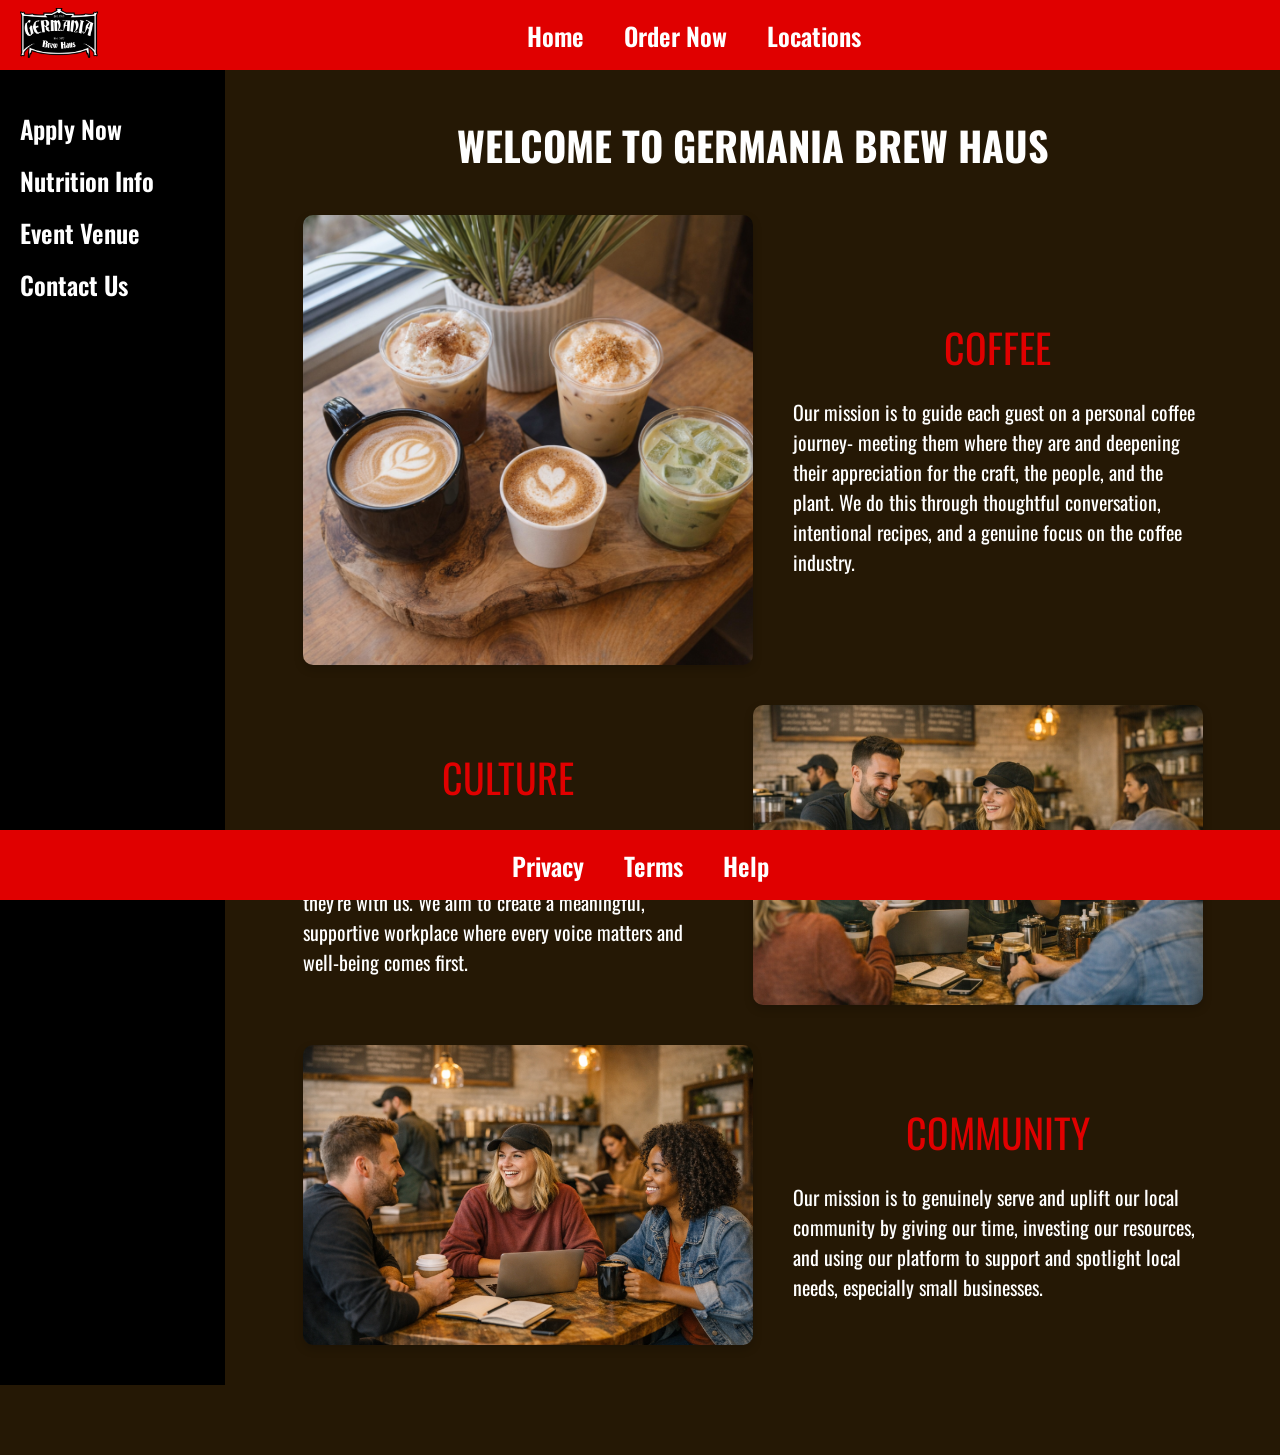
<file: index.html>
<!DOCTYPE html>
<html lang="en">
<head>
    <meta charset="UTF-8">
    <meta name="viewport" content="width=device-width, initial-scale=1.0">
    <title>Germania Brew Haus</title>
    <link rel="stylesheet" href="master.css">
</head>

<body>

    <!-- Top Navbar logo img & links -->
    <div class="top-bar">
        <a href="index.html">
            <img src="gbh logo.png" alt="GBH Logo" class="logo">
        </a>
        <nav class="navbar">
            <a href="index.html">Home</a>
            <a href="ordernow.html">Order Now</a>
            <a href="location.html">Locations</a>
        </nav>
    </div>

    <!-- Layout Wrapper -->
    <div class="layout">

        <!-- Left Sidebar -->
        <div class="sidebar">
            <a href="applynow.html">Apply Now</a>
            <a href="nutritioninfo.html">Nutrition Info</a>
            <a href="eventvenue.html">Event Venue</a>
            <a href="contact.html">Contact Us</a>
        </div>

        <!-- Main Content of my page -->
        <div class="content">
            <h1>WELCOME TO GERMANIA BREW HAUS</h1>
            <div class="hero">
            <img src="generated img coffees.png" alt="GBH Coffees Image Replica">


            <div class="hero-text"> <!-- Coffee Paragraph class -->
                <h2>COFFEE</h2>
                <p>
                    Our mission is to guide each guest on a personal coffee journey- meeting them where they are and deepening their appreciation for the craft, the people, and the plant. 
                    We do this through thoughtful conversation, intentional recipes, and a genuine focus on the coffee industry.
                </p>
            </div>
        </div>


            <div class="hero">

                <div class="hero-text"> <!-- Culture Paragraph class -->
                    <h2>CULTURE</h2>
                    <p>We're committed to investing in our team's growth, professionally and personally, no matter how long they're with us. We aim to create a meaningful, supportive workplace where every voice matters and well-being comes first.</p>
                </div>
                <img src="baristas culture.png" alt="Culture image">

            </div>

            <div class="hero">
                <img src="community picture.png" alt="Community Image">

                <div class="hero-text"> <!-- Community Paragraph class -->
                    <h2>COMMUNITY</h2>
                    <p>Our mission is to genuinely serve and uplift our local community by giving our time, investing our resources, and using our platform to support and spotlight local needs, especially small businesses.</p>
                </div>
            </div>

        </div>



    <!-- Bottom Navbar links -->
    <div class="bottom-bar">
        <nav class="navbar">
            <a href="#">Privacy</a>
            <a href="#">Terms</a>
            <a href="#">Help</a>
        </nav>
    </div>

</body>
</html>
</file>
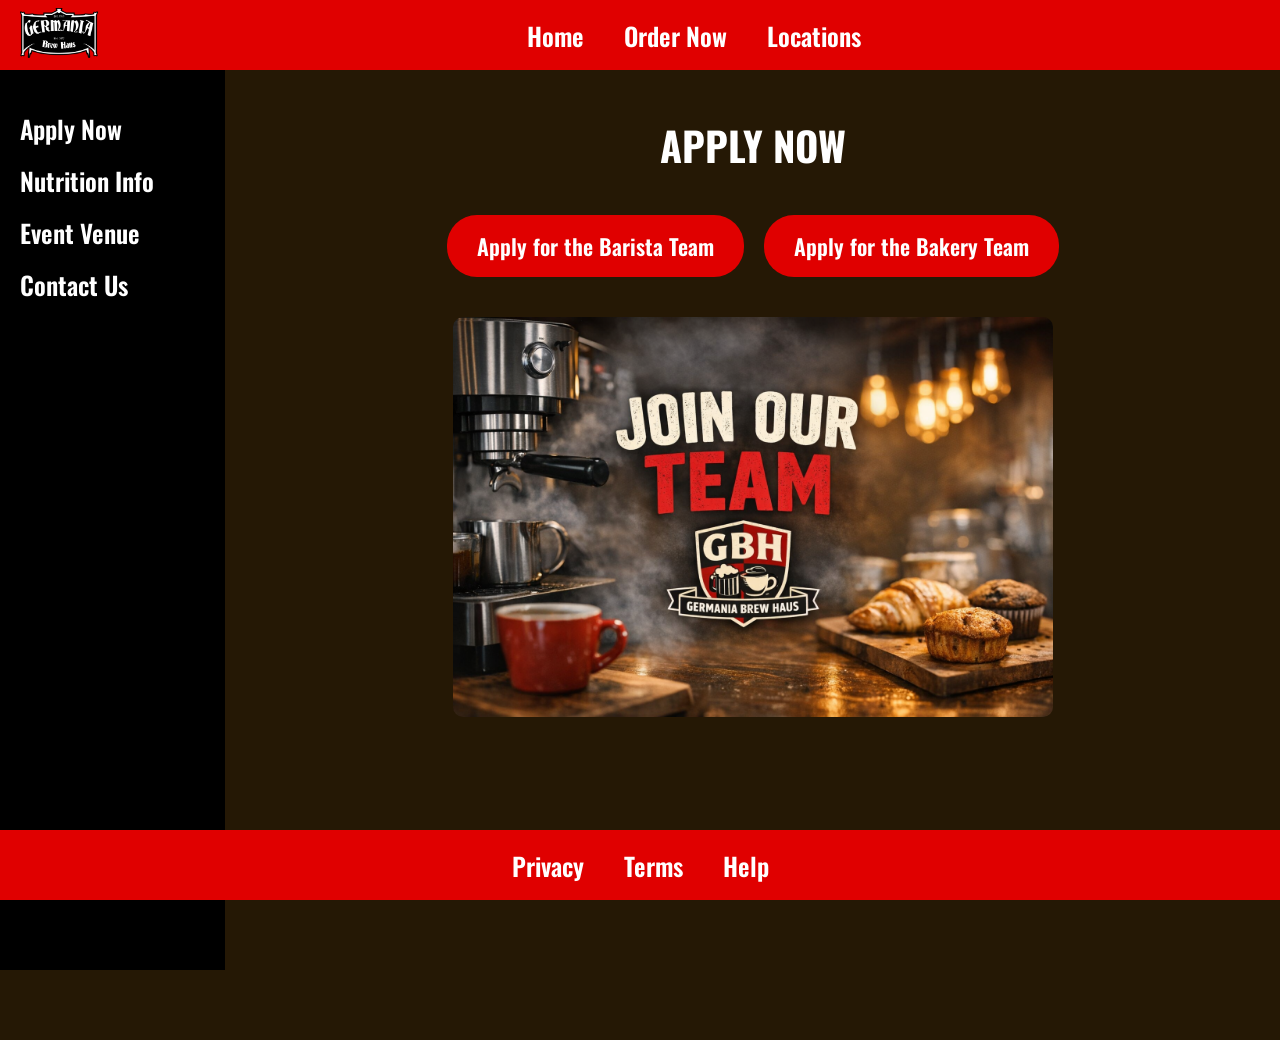
<file: applynow.html>
<!DOCTYPE html>
<html lang="en">
<head>
    <meta charset="UTF-8">
    <meta name="viewport" content="width=device-width, initial-scale=1.0"> <!-- Makes displayable on phone screens -->
    <title>Germania Brew Haus</title>
    <link rel="stylesheet" href="master.css">
</head>

<body>

    <!-- Top Navbar logo img & links -->
    <div class="top-bar">
        <a href="index.html">
            <img src="gbh logo.png" alt="GBH Logo" class="logo">
        </a>
        <nav class="navbar">
            <a href="index.html">Home</a>
            <a href="ordernow.html">Order Now</a>
            <a href="location.html">Locations</a>
        </nav>
    </div>

    <!-- Layout Wrapper -->
    <div class="layout">

        <!-- Left Sidebar -->
        <div class="sidebar">
            <a href="applynow.html">Apply Now</a>
            <a href="nutritioninfo.html">Nutrition Info</a>
            <a href="eventvenue.html">Event Venue</a>
            <a href="contact.html">Contact Us</a>
        </div>

        <!-- Main Content of my Apply Now page -->
        <div class="content">
            <h1>APPLY NOW</h1>

            <div class="center-layout">
                <div class="apply-buttons">
                    <button class="btn-apply">Apply for the Barista Team</button>
                    <button class="btn-apply">Apply for the Bakery Team</button>
                </div>

                <img src="join our team pic.png" alt="Join team image" class="center-image">
            </div>
        </div>


    <!-- Bottom Navbar links -->
    <div class="bottom-bar">
        <nav class="navbar">
            <a href="#">Privacy</a>
            <a href="#">Terms</a>
            <a href="#">Help</a>
        </nav>
    </div>
</div>

</body>
</html>
</file>
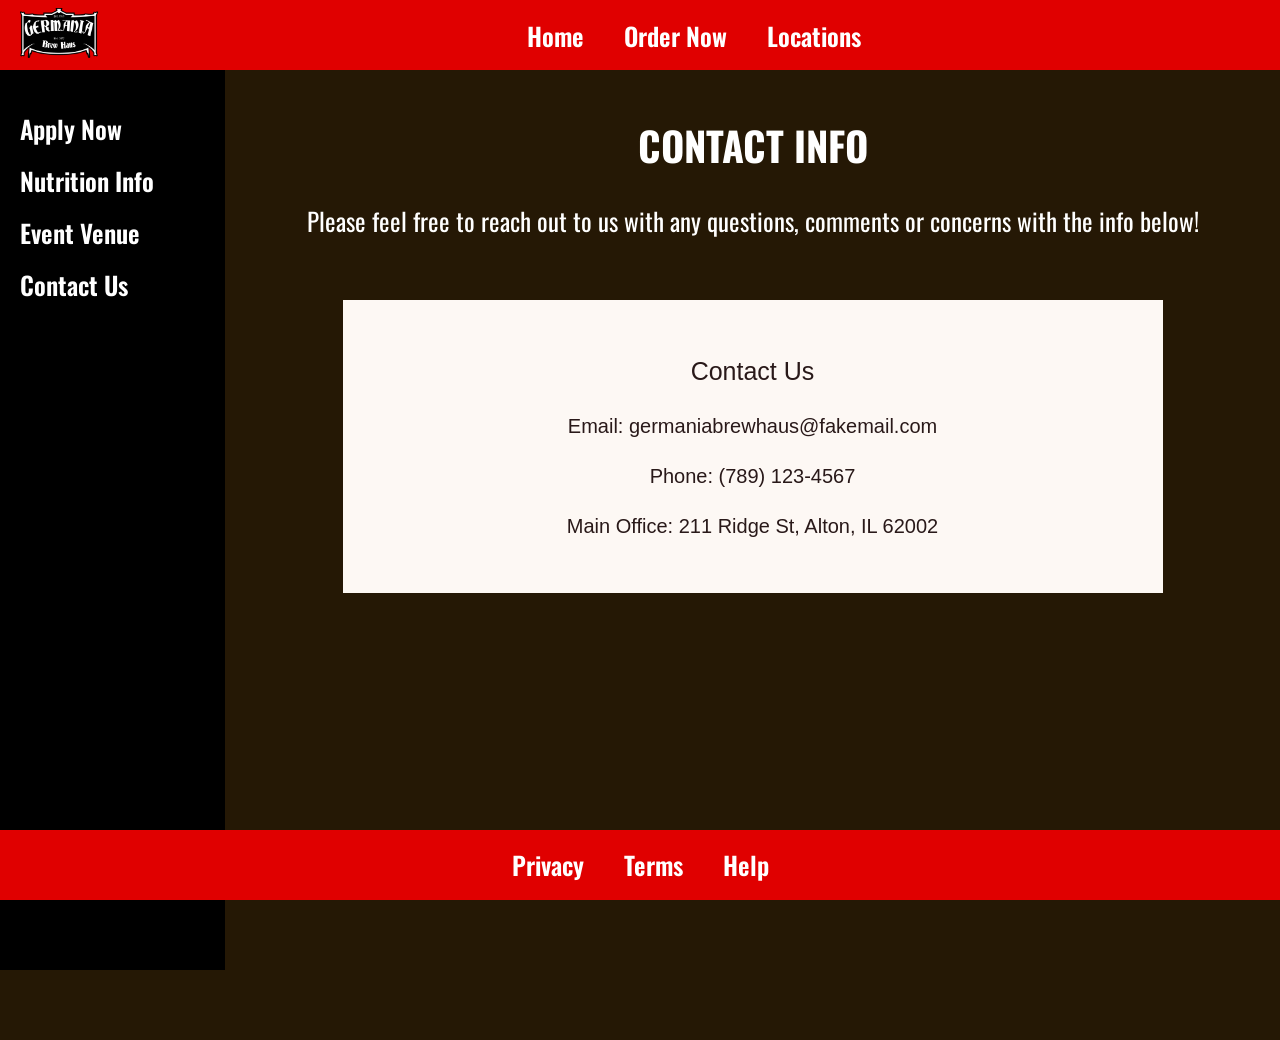
<file: contact.html>
<!DOCTYPE html>
<html lang="en">
<head>
    <meta charset="UTF-8">
    <meta name="viewport" content="width=device-width, initial-scale=1.0"> <!-- Makes displayable on phone screens -->
    <title>Germania Brew Haus</title>
    <link rel="stylesheet" href="master.css">
</head>

<body>

    <!-- Top Navbar logo img & links -->
    <div class="top-bar">
        <a href="index.html">
            <img src="gbh logo.png" alt="GBH Logo" class="logo">
        </a>
        <nav class="navbar">
            <a href="index.html">Home</a>
            <a href="ordernow.html">Order Now</a>
            <a href="location.html">Locations</a>
        </nav>
    </div>

    <!-- Layout Wrapper -->
    <div class="layout">

        <!-- Left Sidebar -->
        <div class="sidebar">
            <a href="applynow.html">Apply Now</a>
            <a href="nutritioninfo.html">Nutrition Info</a>
            <a href="eventvenue.html">Event Venue</a>
            <a href="contact.html">Contact Us</a>
        </div>

        <!-- Main Content of my Contact page -->
        <div class="content">
            <h1> CONTACT INFO</h1>
            <h2>Please feel free to reach out to us with any questions, comments or concerns with the info below!</h2>

<div class="content">

     <!-- Text inside the white box on my page -->
    <section class="contact">
      <h2>Contact Us</h2>
      <p>Email: germaniabrewhaus@fakemail.com</p>
      <p>Phone: (789) 123-4567</p>
      <p>Main Office: 211 Ridge St, Alton, IL 62002</p>
    </section>

</div>




    <!-- Bottom Navbar links -->
    <div class="bottom-bar">
        <nav class="navbar">
            <a href="#">Privacy</a>
            <a href="#">Terms</a>
            <a href="#">Help</a>
        </nav>
    </div>
</div>

</body>
</html>
</file>
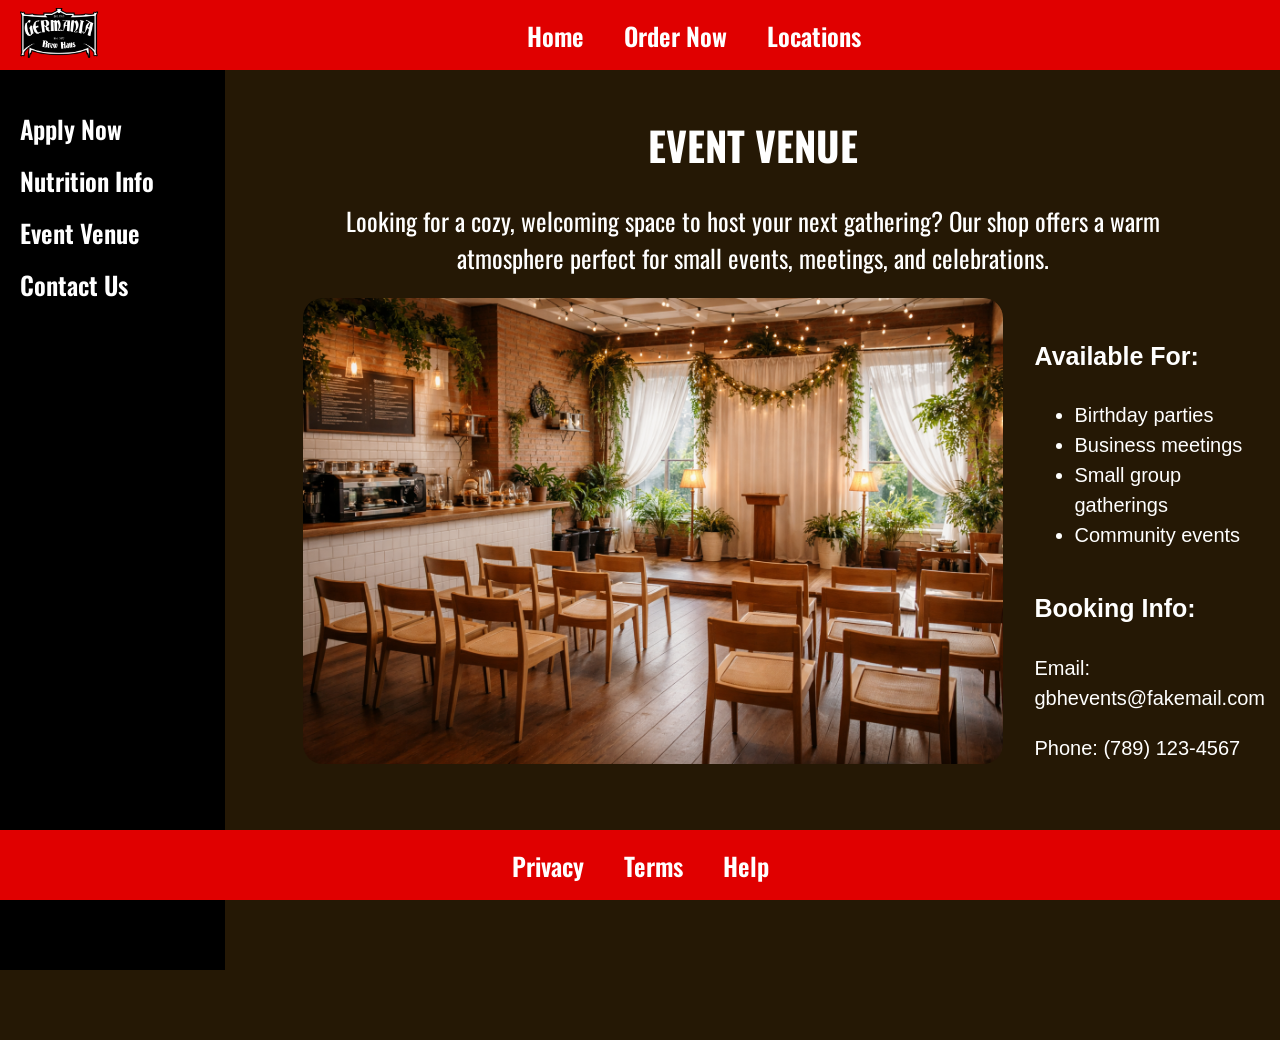
<file: eventvenue.html>
<!DOCTYPE html>
<html lang="en">
<head>
    <meta charset="UTF-8">
    <meta name="viewport" content="width=device-width, initial-scale=1.0"> <!-- Makes displayable on phone screens -->
    <title>Germania Brew Haus</title>
    <link rel="stylesheet" href="master.css">
</head>

<body>

    <!-- Top Navbar logo img & links -->
    <div class="top-bar">
        <a href="index.html">
            <img src="gbh logo.png" alt="GBH Logo" class="logo">
        </a>
        <nav class="navbar">
            <a href="index.html">Home</a>
            <a href="ordernow.html">Order Now</a>
            <a href="location.html">Locations</a>
        </nav>
    </div>

    

    <!-- Layout Wrapper -->
    <div class="layout">

        <!-- Left Sidebar -->
        <div class="sidebar">
            <a href="applynow.html">Apply Now</a>
            <a href="nutritioninfo.html">Nutrition Info</a>
            <a href="eventvenue.html">Event Venue</a>
            <a href="contact.html">Contact Us</a>
        </div>

        <!-- Main Content of my Event Venue page -->
        <div class="content">
            <h1> EVENT VENUE</h1>
            <h2>Looking for a cozy, welcoming space to host your next gathering? Our shop offers a warm atmosphere perfect for small events, meetings, and celebrations.</h2>

            <section class="event-venue">
                <div class="venue-container">

                        <div class="venue-image">
                        <img src="event venue room.png" alt="Event Venue">
                        </div>

                        <div class="venue-text">
                            <h3>Available For:</h3>
                            <ul>
                                <li>Birthday parties</li>
                                <li>Business meetings</li>
                                <li>Small group gatherings</li>
                                <li>Community events</li>
                            </ul>

                            <h3>Booking Info:</h3>
                            <p>Email: gbhevents@fakemail.com</p>
                            <p>Phone: (789) 123-4567</p>
                        </div>

                </div>
            </section>
        </div>

    <!-- Bottom Navbar links -->
    <div class="bottom-bar">
        <nav class="navbar">
            <a href="#">Privacy</a>
            <a href="#">Terms</a>
            <a href="#">Help</a>
        </nav>
    </div>
</div>

</body>
</html>
</file>
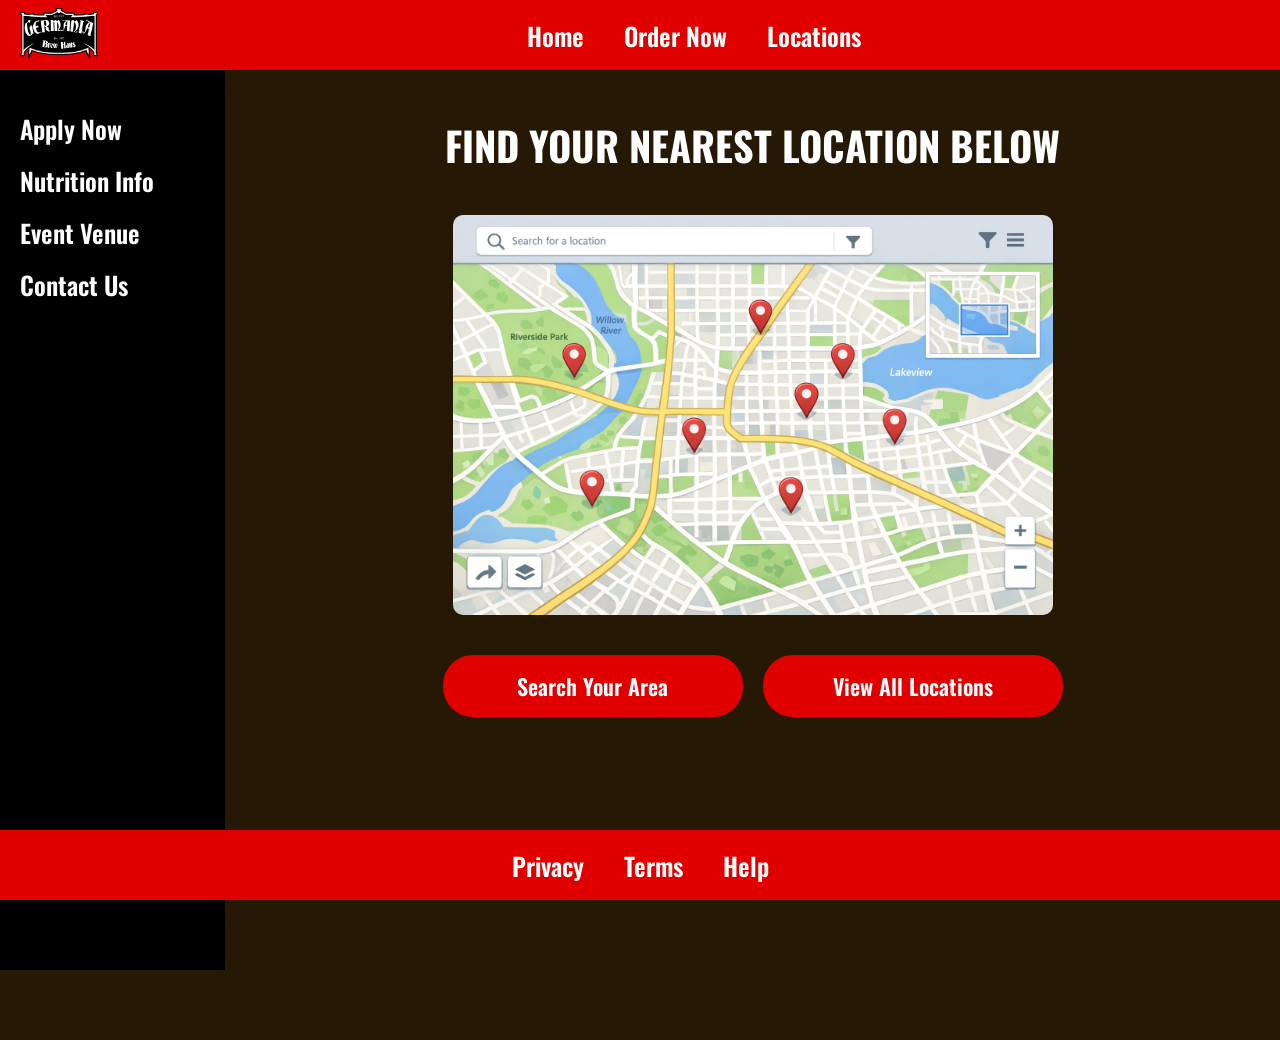
<file: location.html>
<!DOCTYPE html>
<html lang="en">
<head>
    <meta charset="UTF-8">
    <meta name="viewport" content="width=device-width, initial-scale=1.0"> <!-- Makes displayable on phone screens -->
    <title>Germania Brew Haus</title>
    <link rel="stylesheet" href="master.css">
</head>

<body>

    <!-- Top Navbar logo img & links -->
    <div class="top-bar">
        <a href="index.html">
            <img src="gbh logo.png" alt="GBH Logo" class="logo">
        </a>
        <nav class="navbar">
            <a href="index.html">Home</a>
            <a href="ordernow.html">Order Now</a>
            <a href="location.html">Locations</a>
        </nav>
    </div>

    <!-- Layout Wrapper -->
    <div class="layout">

        <!-- Left Sidebar -->
        <div class="sidebar">
            <a href="applynow.html">Apply Now</a>
            <a href="nutritioninfo.html">Nutrition Info</a>
            <a href="eventvenue.html">Event Venue</a>
            <a href="contact.html">Contact Us</a>
        </div>

        <!-- Main Content of my Location page -->
        <div class="content">
            <h1>FIND YOUR NEAREST LOCATION BELOW</h1>
        <a href="#">
                <img src="online map.png" alt="Online map pic" class="center-image">
        </a>

            <div class="center-layout">
                <div class="location-buttons">
                    <button class="btn-location">Search Your Area</button>
                    <button class="btn-location">View All Locations</button>
                </div>


        </div>
    </div>

    <!-- Bottom Navbar links -->
    <div class="bottom-bar">
        <nav class="navbar">
            <a href="#">Privacy</a>
            <a href="#">Terms</a>
            <a href="#">Help</a>
        </nav>
    </div>
</div>

</body>
</html>
</file>
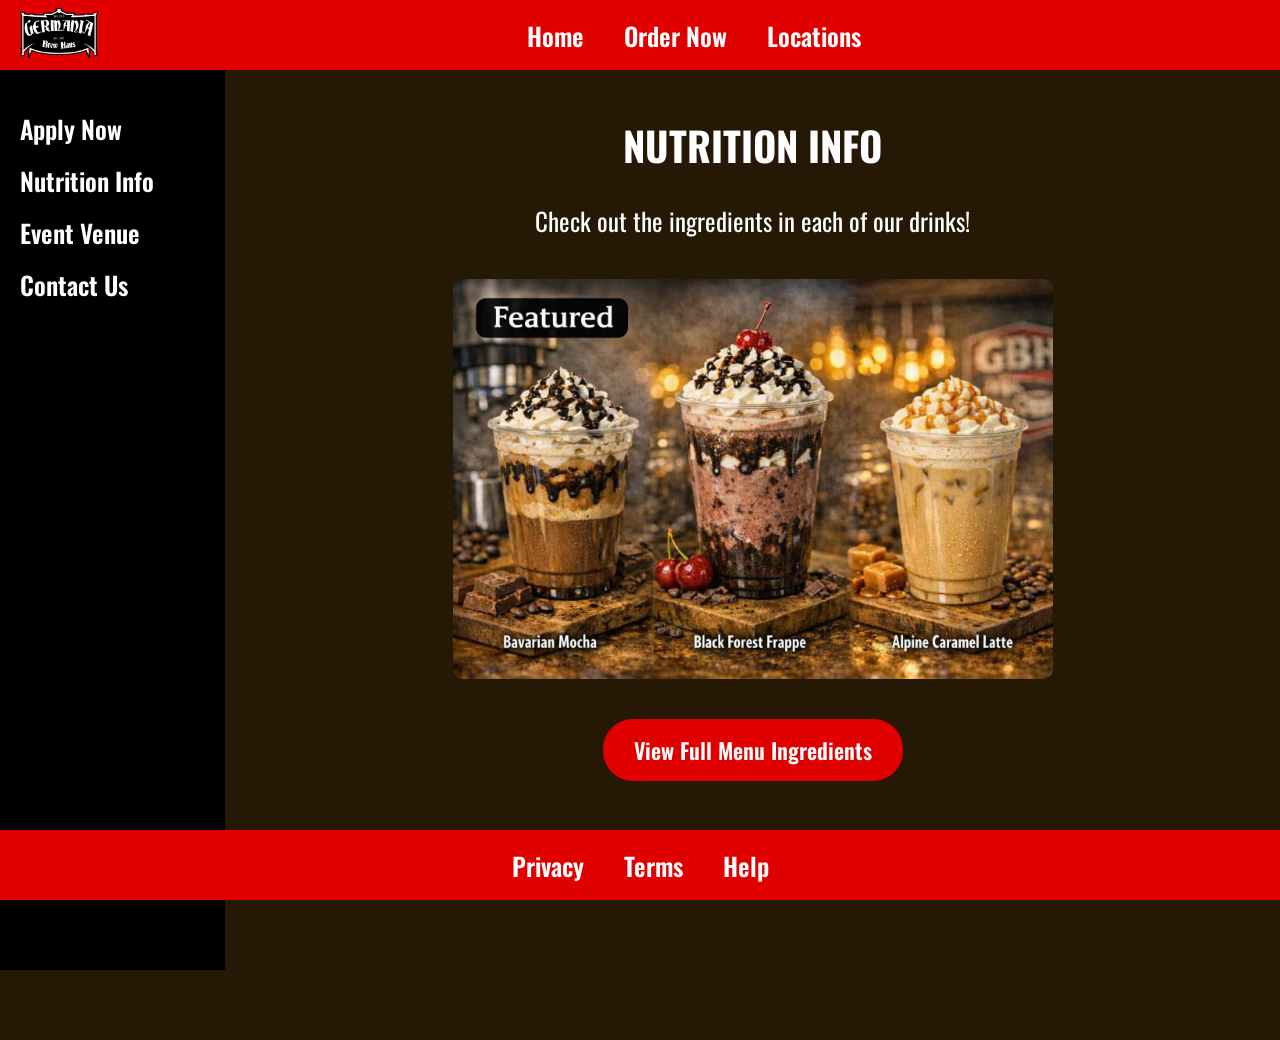
<file: nutritioninfo.html>
<!DOCTYPE html>
<html lang="en">
<head>
    <meta charset="UTF-8">
    <meta name="viewport" content="width=device-width, initial-scale=1.0"> <!-- Makes displayable on phone screens -->
    <title>Germania Brew Haus</title>
    <link rel="stylesheet" href="master.css">
</head>

<body>

    <!-- Top Navbar logo img & links -->
    <div class="top-bar">
        <a href="index.html">
            <img src="gbh logo.png" alt="GBH Logo" class="logo">
        </a>
        <nav class="navbar">
            <a href="index.html">Home</a>
            <a href="ordernow.html">Order Now</a>
            <a href="location.html">Locations</a>
        </nav>
    </div>

    <!-- Layout Wrapper -->
    <div class="layout">

        <!-- Left Sidebar -->
        <div class="sidebar">
            <a href="applynow.html">Apply Now</a>
            <a href="nutritioninfo.html">Nutrition Info</a>
            <a href="eventvenue.html">Event Venue</a>
            <a href="contact.html">Contact Us</a>
        </div>

        <!-- Main Content of my Nutrition Info page -->
        <div class="content">
            <h1> NUTRITION INFO</h1>
            <h2>Check out the ingredients in each of our drinks!</h2>

<div class="featured-image">
    <a href="#">
        <img src="featured drinks!.png" alt="Featured Drinks" class="center-image">
    </a>
</div>

    <!-- Ingredients page button settings -->
            <div class="center-button">
                <button class="btn-order">View Full Menu Ingredients</button>
            </div>

        </div>


    <!-- Bottom Navbar links -->
    <div class="bottom-bar">
        <nav class="navbar">
            <a href="#">Privacy</a>
            <a href="#">Terms</a>
            <a href="#">Help</a>
        </nav>
    </div>
</div>

</body>
</html>
</file>
<file: master.css>
@import url('https://fonts.googleapis.com/css2?family=Oswald:wght@200..700&display=swap'); /* Oswald font*/



img { /*this helps my images resize well on each screen- mobile, tablet, desktop, etc.*/
  max-width: 100%;
  height: auto;
}


/*My page colors*/
body {
    margin: 0;
    font-family: Arial, sans-serif;
    background-color: #251805; /* deep brown=my webpage color */
    color: white;
    padding-top: 70px;   /* matches navbar height so it doesnt scroll over anything!*/
    padding-bottom: 70px;
}

/* Layout wrapper!*/

.layout {
    display: flex; /*so that my sidebar n content side by side horizontally*/
    min-height: 100vh; /*makes my layout fill full screen height*/
}

/* Sidebar on left! */

.sidebar {
    width: 225px;
    background-color: black;
    padding: 40px 20px; /*inner spacing around links, top/bot=40, l/r=20*/
    box-sizing: border-box; /*this ensures my padding won't increase the width*/
}

.sidebar a {
    display: block;
    margin-bottom: 15px;
    font-family: "Oswald", sans-serif;
    font-size: 25px;
    font-weight: 600;
    color: white;
    text-decoration: none;
}

.sidebar a:hover {
    color: #E00000;
}

/* Top & bottom red navbars!*/

.top-bar,
.bottom-bar {
    background-color: #E00000;
    height: 70px;
    width: 100%; /*full width*/
    display: flex; /*this and align-items centers the navbars vertically*/
    align-items: center;
    padding: 0 20px; /*horizontal spacing, t/b and l/r*/
    box-sizing: border-box;
    position: fixed; /*stays on same spot on page even when scrolling*/
    left: 0; /*anchors to left side of screen*/
    z-index: 10;/*makes navbars float above my page*/
}

.top-bar { top: 0; } /*fixes navbar to top*/
.bottom-bar { bottom: 0; } /*fixes other navbar to top*/

.navbar {
    display: flex; /*horizontal links*/
    gap: 40px; /*spacing*/
    margin: 0 auto; /*this centers my navbar stuff inside the red bar*/
}

.navbar a {
    font-family: "Oswald", sans-serif;
    font-size: 25px;
    font-weight: 600; /*bold*/
    color: white;
    text-decoration: none;
}

/* Logo (in my upperhand left corner!) */

.logo {
    height: 50px;
    width: auto;
    margin-right: 30px;
}

/* MAIN CONTENT- style of main text on my page(s) */
.content {
    flex: 1;
    padding: 40px;
    font-family: "Oswald", sans-serif;
    font-size: 20px;
    line-height: 1.5;
    max-width: 900px;
    margin: 0 auto;
}

h1 {
    margin-top: 5px;
    text-align: center;
}

h2 {
    text-align: center;
    font-weight: 400;
    font-size: 25px;
}

h3 {
    margin-top: 40px;
    font-weight: 700;
    font-size: 25px;
}

/* HERO SECTIONS (images and text next to each other) */

.hero {
    display: flex;
    align-items: center;
    gap: 40px; /*note to self: the gap is usually what spaces content, similar to margin and padding but different*/
    margin-top: 40px;
}

.hero img {
    width: 50%; /*makes my image take up half the row*/
    max-width: 500px;
    border-radius: 10px; /*rounded corners of pic*/
    box-shadow: 0 4px 10px rgba(0,0,0,0.2);
}

.hero-text {
    width: 50%; /*takes up other half of the row*/
    font-size: 20px;
    line-height: 1.5;
}

.hero-text h2 {
    font-size: 40px;
    margin-bottom: 10px;
    color: #E00000;
}

.caption {
    margin-top: 10px;
    font-family: "Oswald", sans-serif;
    font-size: 20px;
    color: white;
    text-align: right;
}

/* zig-zag layout for my main page's images/headings & text */
.reverse {
    flex-direction: row-reverse;
}


/* All my buttons!! */
.apply-buttons {
    display: flex;
    flex-direction: row;
    justify-content: center;
    gap: 20px;
    margin-top: 40px;
    align-items: center;
}

.btn-apply { /*Apply Now buttons settings*/
    background-color: #E00000; /*red button color*/
    color: white; /*white text inside button*/
    font-family: "Oswald", sans-serif;
    font-size: 22px;
    font-weight: 600;
    padding: 15px 30px;
    border: none;
    border-radius: 30px;
    cursor: pointer; /*when you hover over with mouse, pointer shows*/
    transition: background-color 0.3s ease;
}

.btn-apply:hover { /*hovering effect over my button*/
    background-color: #b00000;
}

.full-width-image img {
    width: 100%;
    max-width: 900px;
    display: block;
    margin: 40px auto; /*top/bot=40px, l/r=auto*/
    border-radius: 10px;
}

.center-layout {
    text-align: center;
}

.center-layout .apply-buttons {
    align-items: center;
}

.center-image {
    width: 100%;
    max-width: 600px;
    margin: 40px auto;
    display: block; /*starts a new line & takes up full width of its container, like a block*/
    border-radius: 10px;
}

.order-buttons {
    display: flex;
    flex-direction: column;
    gap: 20px;
    margin-top: 40px;
    align-items: center;
}

.btn-order {
    background-color: #E00000;
    color: white;
    font-family: "Oswald", sans-serif;
    font-size: 22px;
    font-weight: 600;
    width: 300px;
    padding: 15px 30px;
    border: none;
    border-radius: 30px;
    cursor: pointer;
    transition: background-color 0.3s ease;
}

.btn-order:hover {
    background-color: #b00000;
}

.location-buttons { /*Location buttons settings*/
    display: flex;
    flex-direction: row; /*ensures left to right layout of location buttons*/
    justify-content: center;
    gap: 20px;
    margin-top: 40px;
    align-items: center;
}

.btn-location { /*more Location buttons settings*/
    background-color: #E00000; /*button color*/
    color: white; /*button text color*/
    font-family: "Oswald", sans-serif;
    font-size: 22px;
    font-weight: 600;
    width: 300px;
    padding: 15px 30px; /*size of the button*/
    border: none;
    border-radius: 30px;
    cursor: pointer; /*mouse hovering shows pointer*/
    transition: background-color 0.3s ease;
}

/*button cool hovering effect*/
.btn-location:hover {
    background-color: #b00000;
}

.center-button {
    text-align: center;
    margin-top: 40px;
}

.contact {
  text-align: center;
  padding: 2rem;
  background-color: #fdf8f4;
  color: #291919;
  font-family: sans-serif;
}

.venue-container {
  display: flex; /*makes justify-content & align-items applicable*/
  flex-direction: row; /*left to right layout; row as opposed to column */
  justify-content: flex-start; /*"Left/Right" alignment on cross axis (pushes to left, where start is)*/
  align-items: flex-start; /*"Top/Bottom" alignment on cross axis (pushes to top, where start is)*/
  gap: 2rem; /*space between my image and text;
  rem= "root em." font size is usually 16px so 2rem=32px, padding on all sides */
}

.venue-image {
  flex: 0 0 auto; /* makes img stay on left. -grow-0, shrink-0, basis-auto (natural width) */
}

.venue-image img { /*event venue image layout/size on page*/
  width: 100%;
  max-width: 700px;
  border-radius: 20px;
  display: block; /*behaves like a block, adjustable and predictable*/
}


.venue-text {
  flex: 1; /* text fills the right side */
  color: #ffffff;
  font-family: sans-serif;
  max-width: none; /*removes width limit so can be bigger/text won't be squished*/
}


/* -------------------*/


/* Responsive adjusting for SMALLER screens (breakpoint stuff)*/

@media (max-width: 900px) {

  /* Layout becomes vertical instead of sidebar & content */
  .layout {
    flex-direction: column;
  }

  /* Sidebar becomes a horizontal bar instead of a tall left column */
  .sidebar {
    width: 100%;
    display: flex;
    flex-direction: row;
    flex-wrap: wrap;
    justify-content: center;
    gap: 20px;
    padding: 20px;
  }

  .sidebar a {
    margin: 0;
    font-size: 20px;
  }

  /* Content becomes full width, not set px*/
  .content {
    max-width: 100%;
    margin: 0;
    padding: 20px;
  }

  /* Hero sections stack vertically, not side-by-side */
  .hero {
    flex-direction: column;
    text-align: center;
  }

  .hero img {
    width: 100%;
    max-width: 100%;
  }

  .hero-text {
    width: 100%;
  }

  /* Reverse class also stacks vertically */
  .reverse {
    flex-direction: column;
  }

  /* Buttons stay centered even with full width */
  .apply-buttons,
  .order-buttons,
  .location-buttons {
    flex-direction: column;
    width: 100%;
  }

  .btn-apply,
  .btn-order,
  .btn-location {
    width: 100%;
    max-width: 300px;
  }

  /* Event Venue layout stacks vertically too */
  .venue-container {
    flex-direction: column;
    text-align: center;
  }

  .venue-image img {
    width: 100%;
    max-width: 100%;
  }

  .venue-text {
    width: 100%;
  }
}
</file>
